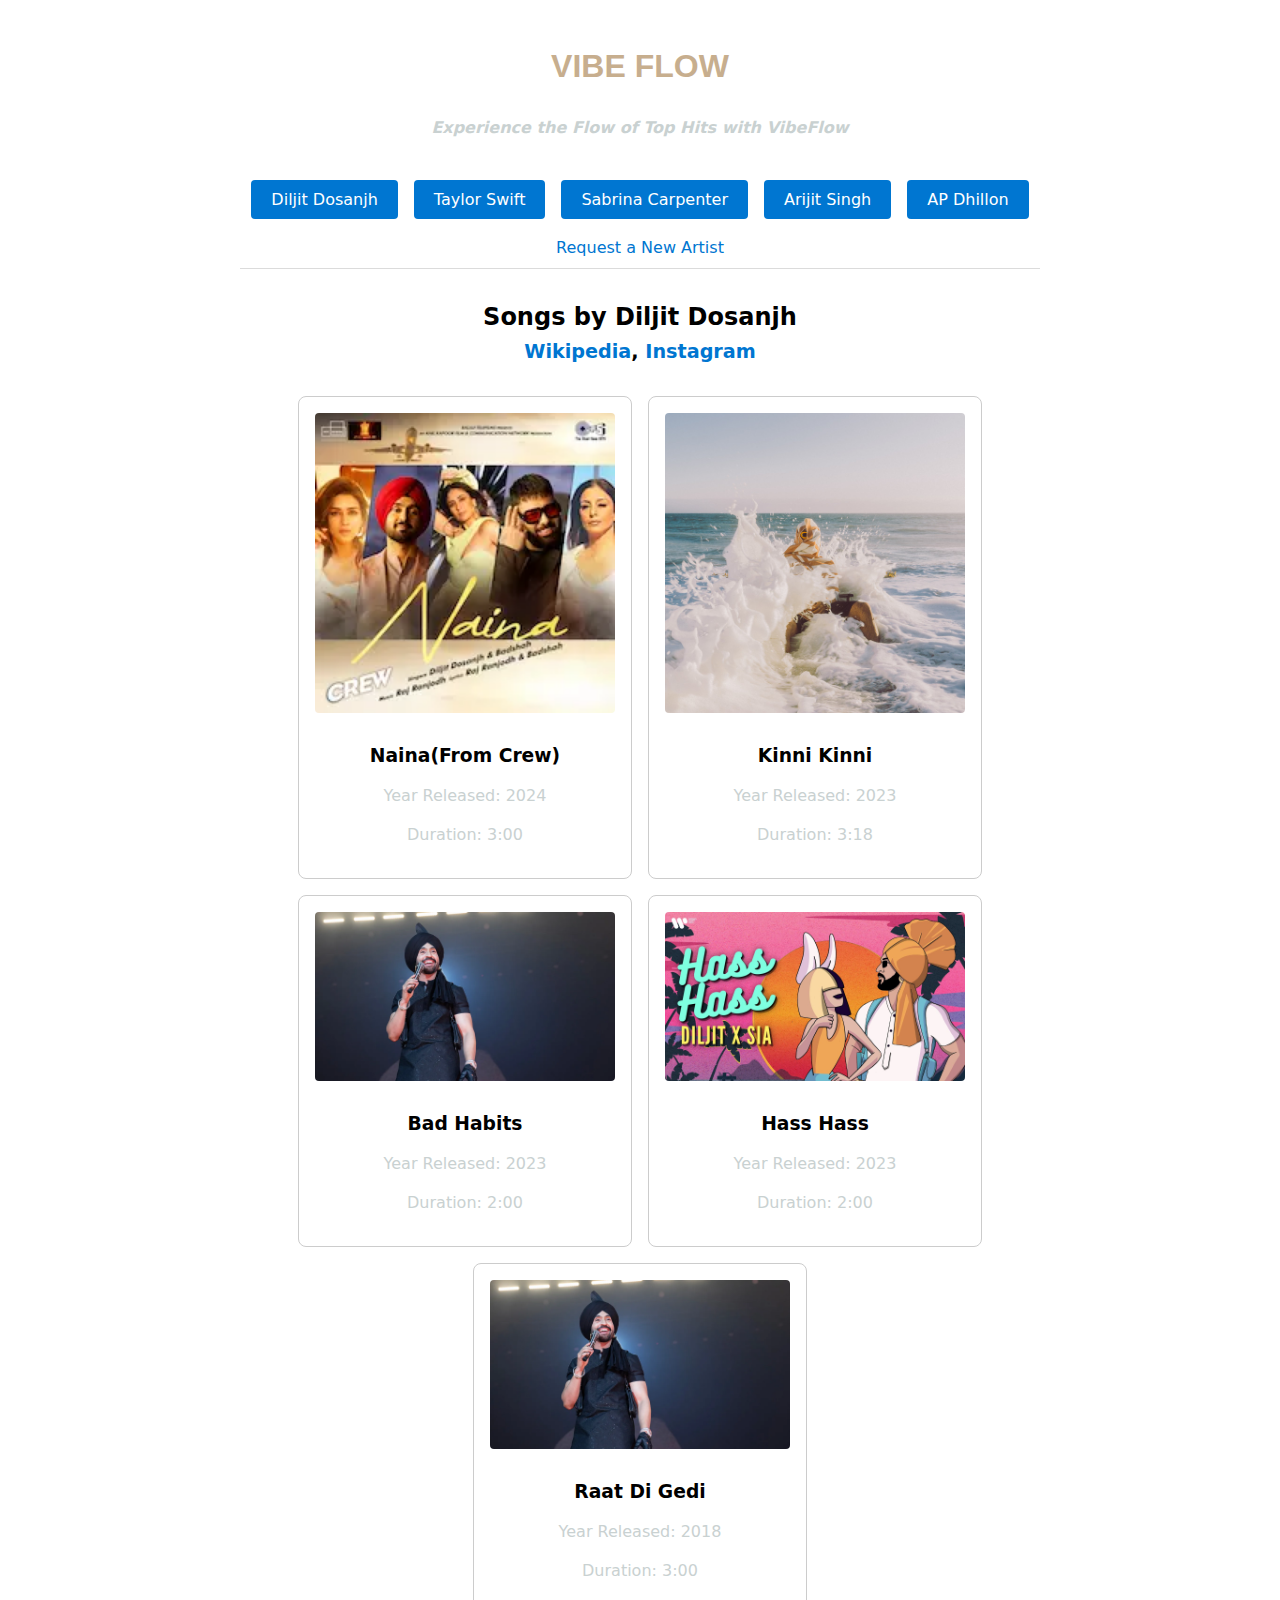
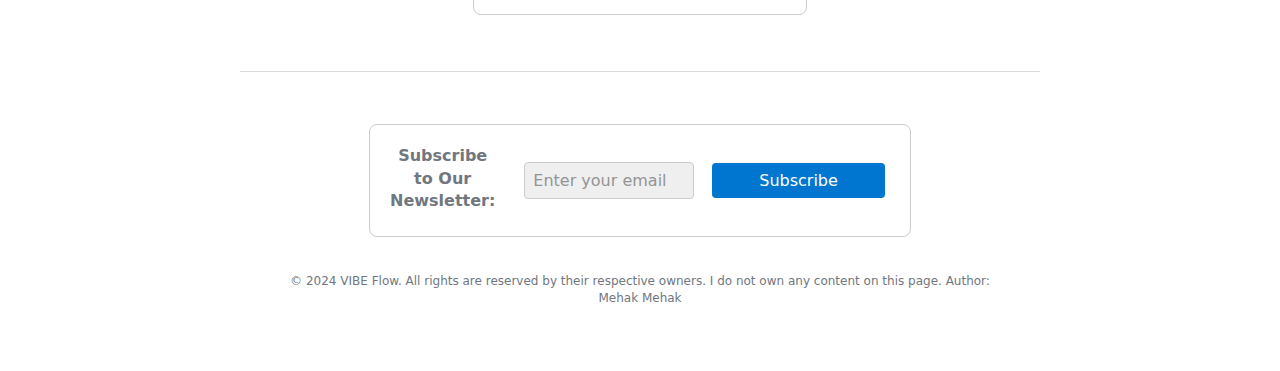
<file: index.html>
<!doctype html>
<html lang="en-CA">
  <head>
    <meta charset="utf-8" />
    <meta name="viewport" content="width=500, initial-scale=1" />

    <!-- Change this to your name-->
    <meta name="author" content="Mehak Mehak " />

    <title>VIBE FLOW</title>
    <!-- Classless CSS Stylesheet - https://watercss.kognise.dev/ -->
    <link rel="stylesheet" href="./css/water.css" />
  </head>
  <body>
    <style>
      h1{
        text-align: center;
        font-size: xx-large;
        font-family: Verdana, Geneva, Tahoma, sans-serif;
        color: rgb(199, 174, 142);
      }
      p{
        text-align: center;
        text-decoration: wavy;
        color: rgb(201, 209, 209);
      }
    
    </style>
    <header>
      <!-- Change this to your App's info -->
      <h1>VIBE FLOW</h1>
      <p><i><b>Experience the Flow of Top Hits with VibeFlow</b></i></p> <hr> 
    </header>

    <nav id="menu">
      <!-- Dynamically create your menu category buttons here -->
    </nav>

    <hr />

    <main>
      <h2 id="selected-artist">   
        <!-- Dynamically update the selected category title -->
      </h2>

      <div id="card-container">
        <!-- Card elements will be dynamically created by app.js -->
      </div>
    </main>

    <footer>
      <form id="newsletter-form" action="https://httpbin.org/post" method="POST">
        <div class="newsletter-wrapper">
          <label for="email">Subscribe to Our Newsletter:</label>
          <input type="email" id="email" name="email" placeholder="Enter your email" required pattern="[a-z0-9._%+-]+@[a-z0-9.-]+\.[a-z]{2,}$" title="Please enter a valid email address.">
          <input type="submit" value="Subscribe">
        </div>
      </form>
      <p class="copyright-text">
        © 2024 VIBE Flow. All rights are reserved by their respective owners. I do not own any content on this page.
        Author: Mehak Mehak 
      </p>
    </footer>

    <!-- JavaScript Data Files -->
    <script src="./js/artists.js"></script>
    <script src="./js/songs.js"></script>

    <!-- Main App JavaScript File -->
    <script src="./js/app.js"></script> 
    
  </body>
</html>
</file>
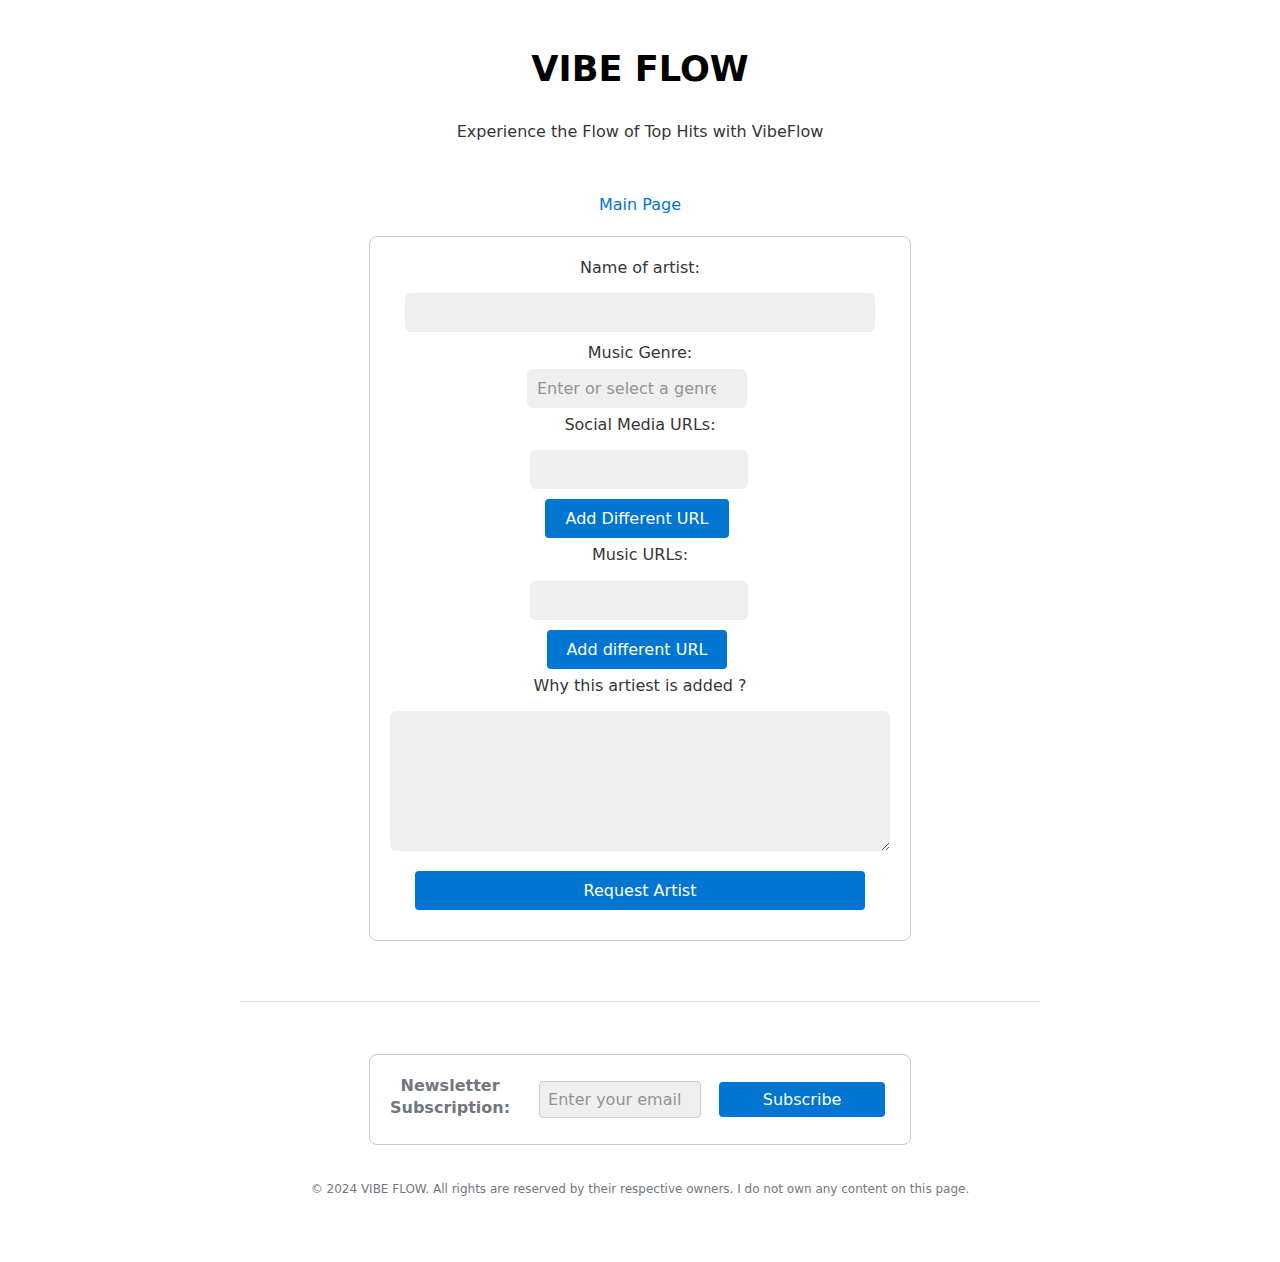
<file: request.html>
<!doctype html>
<html lang="en-CA">
    <head>
        <meta charset="utf-8" />
        <meta name="viewport" content="width=500, initial-scale=1" />
        <meta
            name="description"
            content=""
        />
        <meta name="author" content="Mehak Mehak " />

        <title>VIBE FLOW</title>
        <!-- Classless CSS Stylesheet - https://watercss.kognise.dev/ -->
        <link rel="stylesheet" href="./css/water.css" />
    </head>
  <body>
    <header>
        <h1>VIBE FLOW</h1>
        <p>Experience the Flow of Top Hits with VibeFlow</p> <hr><hr>
      
        <nav>
          <a href="index.html">Main Page </a>
        </nav>
    </header>

    <main>
      <form id="new-artist-form" action="https://httpbin.org/post" method="POST">
        
        <label for="artist-name">Name of artist:</label>
        <input type="text" id="artist-name" name="artist-name" required>

        <label for="music-genre">Music Genre:</label>
        <input list="genres" id="music-genre" name="genre" placeholder="Enter or select a genre">
        <datalist id="genres">
            <option value="Hip Hop">
            <option value="Party">
            <option value="SAD ">
            <option value="Rock">
        </datalist>
          
        <label for="social-urls">Social Media URLs:</label>
        <div id="social-urls-wrapper">
          <input type="url" name="social-urls" required>
          <button type="button" id="add-social-url">Add Different  URL</button>
        </div>

        <label for="music-urls">Music URLs:</label>
        <div id="music-urls-wrapper">
          <input type="url" name="music-urls" required>
          <button type="button" id="add-music-url">Add different  URL</button>
        </div>


        <label for="artist-description">Why this artiest is added ?</label>
        <textarea id="artist-description" name="artist-description" required></textarea>

        <input type="submit" value="Request Artist">
      </form>
    </main>

    <!-- Newsletter Sign up Form -->
    <footer>
        <form id="newsletter-form" action="https://httpbin.org/post" method="POST">
          <div class="newsletter-wrapper">
            <label for="email">Newsletter Subscription:</label>
            <input type="email" id="email" name="email" placeholder="Enter your email" required pattern="[a-z0-9._%+-]+@[a-z0-9.-]+\.[a-z]{2,}$" title="Valid email address must be entered.">
            <input type="submit" value="Subscribe">
          </div>
        </form>
        <p class="copyright-text">
            © 2024 VIBE FLOW. All rights are reserved by their respective owners. I do not own any content on this page.
        </p>
    </footer>

    <!-- JavaScript Data Files -->
    <script src="./js/artists.js"></script>
    <script src="./js/songs.js"></script>

    <!-- Main App JavaScript File -->
    <script src="./js/app.js"></script>
  </body>
</html>
</file>
<file: css/water.css>
/** https://cdn.jsdelivr.net/npm/water.css@2/out/water.css **/

/**
 * Automatic version:
 * Uses light theme by default but switches to dark theme
 * if a system-wide theme preference is set on the user's device.
 */

 :root {
  --background-body: #fff;
  --background: #efefef;
  --background-alt: #f7f7f7;
  --selection: #9e9e9e;
  --text-main: #363636;
  --text-bright: #000;
  --text-muted: #70777f;
  --links: #0076d1;
  --focus: #0096bfab;
  --border: #dbdbdb;
  --code: #000;
  --animation-duration: 0.1s;
  --button-base: #d0cfcf;
  --button-hover: #9b9b9b;
  --scrollbar-thumb: rgb(170, 170, 170);
  --scrollbar-thumb-hover: var(--button-hover);
  --form-placeholder: #949494;
  --form-text: #1d1d1d;
  --variable: #39a33c;
  --highlight: #ff0;
  --select-arrow: url("data:image/svg+xml;charset=utf-8,%3C?xml version='1.0' encoding='utf-8'?%3E %3Csvg version='1.1' xmlns='http://www.w3.org/2000/svg' xmlns:xlink='http://www.w3.org/1999/xlink' height='62.5' width='116.9' fill='%23161f27'%3E %3Cpath d='M115.3,1.6 C113.7,0 111.1,0 109.5,1.6 L58.5,52.7 L7.4,1.6 C5.8,0 3.2,0 1.6,1.6 C0,3.2 0,5.8 1.6,7.4 L55.5,61.3 C56.3,62.1 57.3,62.5 58.4,62.5 C59.4,62.5 60.5,62.1 61.3,61.3 L115.2,7.4 C116.9,5.8 116.9,3.2 115.3,1.6Z'/%3E %3C/svg%3E");
}

@media (prefers-color-scheme: dark) {
  :root {
    --background-body: #202b38;
    --background: #161f27;
    --background-alt: #1a242f;
    --selection: #1c76c5;
    --text-main: #dbdbdb;
    --text-bright: #fff;
    --text-muted: #a9b1ba;
    --links: #41adff;
    --focus: #0096bfab;
    --border: #526980;
    --code: #ffbe85;
    --animation-duration: 0.1s;
    --button-base: #0c151c;
    --button-hover: #040a0f;
    --scrollbar-thumb: var(--button-hover);
    --scrollbar-thumb-hover: rgb(0, 0, 0);
    --form-placeholder: #a9a9a9;
    --form-text: #fff;
    --variable: #d941e2;
    --highlight: #efdb43;
    --select-arrow: url("data:image/svg+xml;charset=utf-8,%3C?xml version='1.0' encoding='utf-8'?%3E %3Csvg version='1.1' xmlns='http://www.w3.org/2000/svg' xmlns:xlink='http://www.w3.org/1999/xlink' height='62.5' width='116.9' fill='%23efefef'%3E %3Cpath d='M115.3,1.6 C113.7,0 111.1,0 109.5,1.6 L58.5,52.7 L7.4,1.6 C5.8,0 3.2,0 1.6,1.6 C0,3.2 0,5.8 1.6,7.4 L55.5,61.3 C56.3,62.1 57.3,62.5 58.4,62.5 C59.4,62.5 60.5,62.1 61.3,61.3 L115.2,7.4 C116.9,5.8 116.9,3.2 115.3,1.6Z'/%3E %3C/svg%3E");
  }
}

html {
  scrollbar-color: rgb(170, 170, 170) #fff;
  scrollbar-color: var(--scrollbar-thumb) var(--background-body);
  scrollbar-width: thin;
}

@media (prefers-color-scheme: dark) {
  html {
    scrollbar-color: #040a0f #202b38;
    scrollbar-color: var(--scrollbar-thumb) var(--background-body);
  }
}

@media (prefers-color-scheme: dark) {
  html {
    scrollbar-color: #040a0f #202b38;
    scrollbar-color: var(--scrollbar-thumb) var(--background-body);
  }
}

@media (prefers-color-scheme: dark) {
  html {
    scrollbar-color: #040a0f #202b38;
    scrollbar-color: var(--scrollbar-thumb) var(--background-body);
  }
}

@media (prefers-color-scheme: dark) {
  html {
    scrollbar-color: #040a0f #202b38;
    scrollbar-color: var(--scrollbar-thumb) var(--background-body);
  }
}

@media (prefers-color-scheme: dark) {
  html {
    scrollbar-color: #040a0f #202b38;
    scrollbar-color: var(--scrollbar-thumb) var(--background-body);
  }
}

@media (prefers-color-scheme: dark) {
  html {
    scrollbar-color: #040a0f #202b38;
    scrollbar-color: var(--scrollbar-thumb) var(--background-body);
  }
}

body {
  font-family:
    system-ui,
    -apple-system,
    BlinkMacSystemFont,
    "Segoe UI",
    "Roboto",
    "Oxygen",
    "Ubuntu",
    "Cantarell",
    "Fira Sans",
    "Droid Sans",
    "Helvetica Neue",
    "Segoe UI Emoji",
    "Apple Color Emoji",
    "Noto Color Emoji",
    sans-serif;
  line-height: 1.4;
  max-width: 800px;
  margin: 20px auto;
  padding: 0 10px;
  word-wrap: break-word;
  color: #363636;
  color: var(--text-main);
  background: #fff;
  background: var(--background-body);
  text-rendering: optimizeLegibility;
}

@media (prefers-color-scheme: dark) {
  body {
    background: #202b38;
    background: var(--background-body);
  }
}

@media (prefers-color-scheme: dark) {
  body {
    color: #dbdbdb;
    color: var(--text-main);
  }
}

button {
  transition:
    background-color 0.1s linear,
    border-color 0.1s linear,
    color 0.1s linear,
    box-shadow 0.1s linear,
    transform 0.1s ease;
  transition:
    background-color var(--animation-duration) linear,
    border-color var(--animation-duration) linear,
    color var(--animation-duration) linear,
    box-shadow var(--animation-duration) linear,
    transform var(--animation-duration) ease;
}

@media (prefers-color-scheme: dark) {
  button {
    transition:
      background-color 0.1s linear,
      border-color 0.1s linear,
      color 0.1s linear,
      box-shadow 0.1s linear,
      transform 0.1s ease;
    transition:
      background-color var(--animation-duration) linear,
      border-color var(--animation-duration) linear,
      color var(--animation-duration) linear,
      box-shadow var(--animation-duration) linear,
      transform var(--animation-duration) ease;
  }
}

input {
  transition:
    background-color 0.1s linear,
    border-color 0.1s linear,
    color 0.1s linear,
    box-shadow 0.1s linear,
    transform 0.1s ease;
  transition:
    background-color var(--animation-duration) linear,
    border-color var(--animation-duration) linear,
    color var(--animation-duration) linear,
    box-shadow var(--animation-duration) linear,
    transform var(--animation-duration) ease;
}

@media (prefers-color-scheme: dark) {
  input {
    transition:
      background-color 0.1s linear,
      border-color 0.1s linear,
      color 0.1s linear,
      box-shadow 0.1s linear,
      transform 0.1s ease;
    transition:
      background-color var(--animation-duration) linear,
      border-color var(--animation-duration) linear,
      color var(--animation-duration) linear,
      box-shadow var(--animation-duration) linear,
      transform var(--animation-duration) ease;
  }
}

textarea {
  transition:
    background-color 0.1s linear,
    border-color 0.1s linear,
    color 0.1s linear,
    box-shadow 0.1s linear,
    transform 0.1s ease;
  transition:
    background-color var(--animation-duration) linear,
    border-color var(--animation-duration) linear,
    color var(--animation-duration) linear,
    box-shadow var(--animation-duration) linear,
    transform var(--animation-duration) ease;
}

@media (prefers-color-scheme: dark) {
  textarea {
    transition:
      background-color 0.1s linear,
      border-color 0.1s linear,
      color 0.1s linear,
      box-shadow 0.1s linear,
      transform 0.1s ease;
    transition:
      background-color var(--animation-duration) linear,
      border-color var(--animation-duration) linear,
      color var(--animation-duration) linear,
      box-shadow var(--animation-duration) linear,
      transform var(--animation-duration) ease;
  }
}

h1 {
  font-size: 2.2em;
  margin-top: 0;
}

h1,
h2,
h3,
h4,
h5,
h6 {
  margin-bottom: 12px;
  margin-top: 24px;
}

h1 {
  color: #000;
  color: var(--text-bright);
}

@media (prefers-color-scheme: dark) {
  h1 {
    color: #fff;
    color: var(--text-bright);
  }
}

h2 {
  color: #000;
  color: var(--text-bright);
}

@media (prefers-color-scheme: dark) {
  h2 {
    color: #fff;
    color: var(--text-bright);
  }
}

h3 {
  color: #000;
  color: var(--text-bright);
}

@media (prefers-color-scheme: dark) {
  h3 {
    color: #fff;
    color: var(--text-bright);
  }
}

h4 {
  color: #000;
  color: var(--text-bright);
}

@media (prefers-color-scheme: dark) {
  h4 {
    color: #fff;
    color: var(--text-bright);
  }
}

h5 {
  color: #000;
  color: var(--text-bright);
}

@media (prefers-color-scheme: dark) {
  h5 {
    color: #fff;
    color: var(--text-bright);
  }
}

h6 {
  color: #000;
  color: var(--text-bright);
}

@media (prefers-color-scheme: dark) {
  h6 {
    color: #fff;
    color: var(--text-bright);
  }
}

strong {
  color: #000;
  color: var(--text-bright);
}

@media (prefers-color-scheme: dark) {
  strong {
    color: #fff;
    color: var(--text-bright);
  }
}

h1,
h2,
h3,
h4,
h5,
h6,
b,
strong,
th {
  font-weight: 600;
}

q::before {
  content: none;
}

q::after {
  content: none;
}

blockquote {
  border-left: 4px solid #0096bfab;
  border-left: 4px solid var(--focus);
  margin: 1.5em 0;
  padding: 0.5em 1em;
  font-style: italic;
}

@media (prefers-color-scheme: dark) {
  blockquote {
    border-left: 4px solid #0096bfab;
    border-left: 4px solid var(--focus);
  }
}

q {
  border-left: 4px solid #0096bfab;
  border-left: 4px solid var(--focus);
  margin: 1.5em 0;
  padding: 0.5em 1em;
  font-style: italic;
}

@media (prefers-color-scheme: dark) {
  q {
    border-left: 4px solid #0096bfab;
    border-left: 4px solid var(--focus);
  }
}

blockquote > footer {
  font-style: normal;
  border: 0;
}

blockquote cite {
  font-style: normal;
}

address {
  font-style: normal;
}

a[href^="mailto\:"]::before {
  content: "📧 ";
}

a[href^="tel\:"]::before {
  content: "📞 ";
}

a[href^="sms\:"]::before {
  content: "💬 ";
}

mark {
  background-color: #ff0;
  background-color: var(--highlight);
  border-radius: 2px;
  padding: 0 2px 0 2px;
  color: #000;
}

@media (prefers-color-scheme: dark) {
  mark {
    background-color: #efdb43;
    background-color: var(--highlight);
  }
}

a > code,
a > strong {
  color: inherit;
}

button,
select,
input[type="submit"],
input[type="reset"],
input[type="button"],
input[type="checkbox"],
input[type="range"],
input[type="radio"] {
  cursor: pointer;
}

input,
select {
  display: block;
}

[type="checkbox"],
[type="radio"] {
  display: initial;
}

input {
  color: #1d1d1d;
  color: var(--form-text);
  background-color: #efefef;
  background-color: var(--background);
  font-family: inherit;
  font-size: inherit;
  margin-right: 6px;
  margin-bottom: 6px;
  padding: 10px;
  border: none;
  border-radius: 6px;
  outline: none;
}

@media (prefers-color-scheme: dark) {
  input {
    background-color: #161f27;
    background-color: var(--background);
  }
}

@media (prefers-color-scheme: dark) {
  input {
    color: #fff;
    color: var(--form-text);
  }
}

button {
  color: #1d1d1d;
  color: var(--form-text);
  background-color: #efefef;
  background-color: var(--background);
  font-family: inherit;
  font-size: inherit;
  margin-right: 6px;
  margin-bottom: 6px;
  padding: 10px;
  border: none;
  border-radius: 6px;
  outline: none;
}

@media (prefers-color-scheme: dark) {
  button {
    background-color: #161f27;
    background-color: var(--background);
  }
}

@media (prefers-color-scheme: dark) {
  button {
    color: #fff;
    color: var(--form-text);
  }
}

textarea {
  color: #1d1d1d;
  color: var(--form-text);
  background-color: #efefef;
  background-color: var(--background);
  font-family: inherit;
  font-size: inherit;
  margin-right: 6px;
  margin-bottom: 6px;
  padding: 10px;
  border: none;
  border-radius: 6px;
  outline: none;
}

@media (prefers-color-scheme: dark) {
  textarea {
    background-color: #161f27;
    background-color: var(--background);
  }
}

@media (prefers-color-scheme: dark) {
  textarea {
    color: #fff;
    color: var(--form-text);
  }
}

select {
  color: #1d1d1d;
  color: var(--form-text);
  background-color: #efefef;
  background-color: var(--background);
  font-family: inherit;
  font-size: inherit;
  margin-right: 6px;
  margin-bottom: 6px;
  padding: 10px;
  border: none;
  border-radius: 6px;
  outline: none;
}

@media (prefers-color-scheme: dark) {
  select {
    background-color: #161f27;
    background-color: var(--background);
  }
}

@media (prefers-color-scheme: dark) {
  select {
    color: #fff;
    color: var(--form-text);
  }
}

button {
  background-color: #d0cfcf;
  background-color: var(--button-base);
  padding-right: 30px;
  padding-left: 30px;
}

@media (prefers-color-scheme: dark) {
  button {
    background-color: #0c151c;
    background-color: var(--button-base);
  }
}

input[type="submit"] {
  background-color: #d0cfcf;
  background-color: var(--button-base);
  padding-right: 30px;
  padding-left: 30px;
}

@media (prefers-color-scheme: dark) {
  input[type="submit"] {
    background-color: #0c151c;
    background-color: var(--button-base);
  }
}

input[type="reset"] {
  background-color: #d0cfcf;
  background-color: var(--button-base);
  padding-right: 30px;
  padding-left: 30px;
}

@media (prefers-color-scheme: dark) {
  input[type="reset"] {
    background-color: #0c151c;
    background-color: var(--button-base);
  }
}

input[type="button"] {
  background-color: #d0cfcf;
  background-color: var(--button-base);
  padding-right: 30px;
  padding-left: 30px;
}

@media (prefers-color-scheme: dark) {
  input[type="button"] {
    background-color: #0c151c;
    background-color: var(--button-base);
  }
}

button:hover {
  background: #9b9b9b;
  background: var(--button-hover);
}

@media (prefers-color-scheme: dark) {
  button:hover {
    background: #040a0f;
    background: var(--button-hover);
  }
}

input[type="submit"]:hover {
  background: #9b9b9b;
  background: var(--button-hover);
}

@media (prefers-color-scheme: dark) {
  input[type="submit"]:hover {
    background: #040a0f;
    background: var(--button-hover);
  }
}

input[type="reset"]:hover {
  background: #9b9b9b;
  background: var(--button-hover);
}

@media (prefers-color-scheme: dark) {
  input[type="reset"]:hover {
    background: #040a0f;
    background: var(--button-hover);
  }
}

input[type="button"]:hover {
  background: #9b9b9b;
  background: var(--button-hover);
}

@media (prefers-color-scheme: dark) {
  input[type="button"]:hover {
    background: #040a0f;
    background: var(--button-hover);
  }
}

input[type="color"] {
  min-height: 2rem;
  padding: 8px;
  cursor: pointer;
}

input[type="checkbox"],
input[type="radio"] {
  height: 1em;
  width: 1em;
}

input[type="radio"] {
  border-radius: 100%;
}

input {
  vertical-align: top;
}

label {
  vertical-align: middle;
  margin-bottom: 4px;
  display: inline-block;
}

input:not([type="checkbox"]):not([type="radio"]),
input[type="range"],
select,
button,
textarea {
  -webkit-appearance: none;
  appearance: none;
}

textarea {
  display: block;
  margin-right: 0;
  box-sizing: border-box;
  resize: vertical;
}

textarea:not([cols]) {
  width: 100%;
}

textarea:not([rows]) {
  min-height: 40px;
  height: 140px;
}

select {
  background: #efefef
    url("data:image/svg+xml;charset=utf-8,%3C?xml version='1.0' encoding='utf-8'?%3E %3Csvg version='1.1' xmlns='http://www.w3.org/2000/svg' xmlns:xlink='http://www.w3.org/1999/xlink' height='62.5' width='116.9' fill='%23161f27'%3E %3Cpath d='M115.3,1.6 C113.7,0 111.1,0 109.5,1.6 L58.5,52.7 L7.4,1.6 C5.8,0 3.2,0 1.6,1.6 C0,3.2 0,5.8 1.6,7.4 L55.5,61.3 C56.3,62.1 57.3,62.5 58.4,62.5 C59.4,62.5 60.5,62.1 61.3,61.3 L115.2,7.4 C116.9,5.8 116.9,3.2 115.3,1.6Z'/%3E %3C/svg%3E")
    calc(100% - 12px) 50% / 12px no-repeat;
  background: var(--background) var(--select-arrow) calc(100% - 12px) 50% / 12px no-repeat;
  padding-right: 35px;
}

@media (prefers-color-scheme: dark) {
  select {
    background: #161f27
      url("data:image/svg+xml;charset=utf-8,%3C?xml version='1.0' encoding='utf-8'?%3E %3Csvg version='1.1' xmlns='http://www.w3.org/2000/svg' xmlns:xlink='http://www.w3.org/1999/xlink' height='62.5' width='116.9' fill='%23efefef'%3E %3Cpath d='M115.3,1.6 C113.7,0 111.1,0 109.5,1.6 L58.5,52.7 L7.4,1.6 C5.8,0 3.2,0 1.6,1.6 C0,3.2 0,5.8 1.6,7.4 L55.5,61.3 C56.3,62.1 57.3,62.5 58.4,62.5 C59.4,62.5 60.5,62.1 61.3,61.3 L115.2,7.4 C116.9,5.8 116.9,3.2 115.3,1.6Z'/%3E %3C/svg%3E")
      calc(100% - 12px) 50% / 12px no-repeat;
    background: var(--background) var(--select-arrow) calc(100% - 12px) 50% / 12px no-repeat;
  }
}

@media (prefers-color-scheme: dark) {
  select {
    background: #161f27
      url("data:image/svg+xml;charset=utf-8,%3C?xml version='1.0' encoding='utf-8'?%3E %3Csvg version='1.1' xmlns='http://www.w3.org/2000/svg' xmlns:xlink='http://www.w3.org/1999/xlink' height='62.5' width='116.9' fill='%23efefef'%3E %3Cpath d='M115.3,1.6 C113.7,0 111.1,0 109.5,1.6 L58.5,52.7 L7.4,1.6 C5.8,0 3.2,0 1.6,1.6 C0,3.2 0,5.8 1.6,7.4 L55.5,61.3 C56.3,62.1 57.3,62.5 58.4,62.5 C59.4,62.5 60.5,62.1 61.3,61.3 L115.2,7.4 C116.9,5.8 116.9,3.2 115.3,1.6Z'/%3E %3C/svg%3E")
      calc(100% - 12px) 50% / 12px no-repeat;
    background: var(--background) var(--select-arrow) calc(100% - 12px) 50% / 12px no-repeat;
  }
}

@media (prefers-color-scheme: dark) {
  select {
    background: #161f27
      url("data:image/svg+xml;charset=utf-8,%3C?xml version='1.0' encoding='utf-8'?%3E %3Csvg version='1.1' xmlns='http://www.w3.org/2000/svg' xmlns:xlink='http://www.w3.org/1999/xlink' height='62.5' width='116.9' fill='%23efefef'%3E %3Cpath d='M115.3,1.6 C113.7,0 111.1,0 109.5,1.6 L58.5,52.7 L7.4,1.6 C5.8,0 3.2,0 1.6,1.6 C0,3.2 0,5.8 1.6,7.4 L55.5,61.3 C56.3,62.1 57.3,62.5 58.4,62.5 C59.4,62.5 60.5,62.1 61.3,61.3 L115.2,7.4 C116.9,5.8 116.9,3.2 115.3,1.6Z'/%3E %3C/svg%3E")
      calc(100% - 12px) 50% / 12px no-repeat;
    background: var(--background) var(--select-arrow) calc(100% - 12px) 50% / 12px no-repeat;
  }
}

@media (prefers-color-scheme: dark) {
  select {
    background: #161f27
      url("data:image/svg+xml;charset=utf-8,%3C?xml version='1.0' encoding='utf-8'?%3E %3Csvg version='1.1' xmlns='http://www.w3.org/2000/svg' xmlns:xlink='http://www.w3.org/1999/xlink' height='62.5' width='116.9' fill='%23efefef'%3E %3Cpath d='M115.3,1.6 C113.7,0 111.1,0 109.5,1.6 L58.5,52.7 L7.4,1.6 C5.8,0 3.2,0 1.6,1.6 C0,3.2 0,5.8 1.6,7.4 L55.5,61.3 C56.3,62.1 57.3,62.5 58.4,62.5 C59.4,62.5 60.5,62.1 61.3,61.3 L115.2,7.4 C116.9,5.8 116.9,3.2 115.3,1.6Z'/%3E %3C/svg%3E")
      calc(100% - 12px) 50% / 12px no-repeat;
    background: var(--background) var(--select-arrow) calc(100% - 12px) 50% / 12px no-repeat;
  }
}

select::-ms-expand {
  display: none;
}

select[multiple] {
  padding-right: 10px;
  background-image: none;
  overflow-y: auto;
}

input:focus {
  box-shadow: 0 0 0 2px #0096bfab;
  box-shadow: 0 0 0 2px var(--focus);
}

@media (prefers-color-scheme: dark) {
  input:focus {
    box-shadow: 0 0 0 2px #0096bfab;
    box-shadow: 0 0 0 2px var(--focus);
  }
}

select:focus {
  box-shadow: 0 0 0 2px #0096bfab;
  box-shadow: 0 0 0 2px var(--focus);
}

@media (prefers-color-scheme: dark) {
  select:focus {
    box-shadow: 0 0 0 2px #0096bfab;
    box-shadow: 0 0 0 2px var(--focus);
  }
}

button:focus {
  box-shadow: 0 0 0 2px #0096bfab;
  box-shadow: 0 0 0 2px var(--focus);
}

@media (prefers-color-scheme: dark) {
  button:focus {
    box-shadow: 0 0 0 2px #0096bfab;
    box-shadow: 0 0 0 2px var(--focus);
  }
}

textarea:focus {
  box-shadow: 0 0 0 2px #0096bfab;
  box-shadow: 0 0 0 2px var(--focus);
}

@media (prefers-color-scheme: dark) {
  textarea:focus {
    box-shadow: 0 0 0 2px #0096bfab;
    box-shadow: 0 0 0 2px var(--focus);
  }
}

input[type="checkbox"]:active,
input[type="radio"]:active,
input[type="submit"]:active,
input[type="reset"]:active,
input[type="button"]:active,
input[type="range"]:active,
button:active {
  transform: translateY(2px);
}

input:disabled,
select:disabled,
button:disabled,
textarea:disabled {
  cursor: not-allowed;
  opacity: 0.5;
}

::-moz-placeholder {
  color: #949494;
  color: var(--form-placeholder);
}

:-ms-input-placeholder {
  color: #949494;
  color: var(--form-placeholder);
}

::-ms-input-placeholder {
  color: #949494;
  color: var(--form-placeholder);
}

::placeholder {
  color: #949494;
  color: var(--form-placeholder);
}

@media (prefers-color-scheme: dark) {
  ::-moz-placeholder {
    color: #a9a9a9;
    color: var(--form-placeholder);
  }

  :-ms-input-placeholder {
    color: #a9a9a9;
    color: var(--form-placeholder);
  }

  ::-ms-input-placeholder {
    color: #a9a9a9;
    color: var(--form-placeholder);
  }

  ::placeholder {
    color: #a9a9a9;
    color: var(--form-placeholder);
  }
}

fieldset {
  border: 1px #0096bfab solid;
  border: 1px var(--focus) solid;
  border-radius: 6px;
  margin: 0;
  margin-bottom: 12px;
  padding: 10px;
}

@media (prefers-color-scheme: dark) {
  fieldset {
    border: 1px #0096bfab solid;
    border: 1px var(--focus) solid;
  }
}

legend {
  font-size: 0.9em;
  font-weight: 600;
}

input[type="range"] {
  margin: 10px 0;
  padding: 10px 0;
  background: transparent;
}

input[type="range"]:focus {
  outline: none;
}

input[type="range"]::-webkit-slider-runnable-track {
  width: 100%;
  height: 9.5px;
  -webkit-transition: 0.2s;
  transition: 0.2s;
  background: #efefef;
  background: var(--background);
  border-radius: 3px;
}

@media (prefers-color-scheme: dark) {
  input[type="range"]::-webkit-slider-runnable-track {
    background: #161f27;
    background: var(--background);
  }
}

input[type="range"]::-webkit-slider-thumb {
  box-shadow:
    0 1px 1px #000,
    0 0 1px #0d0d0d;
  height: 20px;
  width: 20px;
  border-radius: 50%;
  background: #dbdbdb;
  background: var(--border);
  -webkit-appearance: none;
  margin-top: -7px;
}

@media (prefers-color-scheme: dark) {
  input[type="range"]::-webkit-slider-thumb {
    background: #526980;
    background: var(--border);
  }
}

input[type="range"]:focus::-webkit-slider-runnable-track {
  background: #efefef;
  background: var(--background);
}

@media (prefers-color-scheme: dark) {
  input[type="range"]:focus::-webkit-slider-runnable-track {
    background: #161f27;
    background: var(--background);
  }
}

input[type="range"]::-moz-range-track {
  width: 100%;
  height: 9.5px;
  -moz-transition: 0.2s;
  transition: 0.2s;
  background: #efefef;
  background: var(--background);
  border-radius: 3px;
}

@media (prefers-color-scheme: dark) {
  input[type="range"]::-moz-range-track {
    background: #161f27;
    background: var(--background);
  }
}

input[type="range"]::-moz-range-thumb {
  box-shadow:
    1px 1px 1px #000,
    0 0 1px #0d0d0d;
  height: 20px;
  width: 20px;
  border-radius: 50%;
  background: #dbdbdb;
  background: var(--border);
}

@media (prefers-color-scheme: dark) {
  input[type="range"]::-moz-range-thumb {
    background: #526980;
    background: var(--border);
  }
}

input[type="range"]::-ms-track {
  width: 100%;
  height: 9.5px;
  background: transparent;
  border-color: transparent;
  border-width: 16px 0;
  color: transparent;
}

input[type="range"]::-ms-fill-lower {
  background: #efefef;
  background: var(--background);
  border: 0.2px solid #010101;
  border-radius: 3px;
  box-shadow:
    1px 1px 1px #000,
    0 0 1px #0d0d0d;
}

@media (prefers-color-scheme: dark) {
  input[type="range"]::-ms-fill-lower {
    background: #161f27;
    background: var(--background);
  }
}

input[type="range"]::-ms-fill-upper {
  background: #efefef;
  background: var(--background);
  border: 0.2px solid #010101;
  border-radius: 3px;
  box-shadow:
    1px 1px 1px #000,
    0 0 1px #0d0d0d;
}

@media (prefers-color-scheme: dark) {
  input[type="range"]::-ms-fill-upper {
    background: #161f27;
    background: var(--background);
  }
}

input[type="range"]::-ms-thumb {
  box-shadow:
    1px 1px 1px #000,
    0 0 1px #0d0d0d;
  border: 1px solid #000;
  height: 20px;
  width: 20px;
  border-radius: 50%;
  background: #dbdbdb;
  background: var(--border);
}

@media (prefers-color-scheme: dark) {
  input[type="range"]::-ms-thumb {
    background: #526980;
    background: var(--border);
  }
}

input[type="range"]:focus::-ms-fill-lower {
  background: #efefef;
  background: var(--background);
}

@media (prefers-color-scheme: dark) {
  input[type="range"]:focus::-ms-fill-lower {
    background: #161f27;
    background: var(--background);
  }
}

input[type="range"]:focus::-ms-fill-upper {
  background: #efefef;
  background: var(--background);
}

@media (prefers-color-scheme: dark) {
  input[type="range"]:focus::-ms-fill-upper {
    background: #161f27;
    background: var(--background);
  }
}

a {
  text-decoration: none;
  color: #0076d1;
  color: var(--links);
}

@media (prefers-color-scheme: dark) {
  a {
    color: #41adff;
    color: var(--links);
  }
}

a:hover {
  text-decoration: underline;
}

code {
  background: #efefef;
  background: var(--background);
  color: #000;
  color: var(--code);
  padding: 2.5px 5px;
  border-radius: 6px;
  font-size: 1em;
}

@media (prefers-color-scheme: dark) {
  code {
    color: #ffbe85;
    color: var(--code);
  }
}

@media (prefers-color-scheme: dark) {
  code {
    background: #161f27;
    background: var(--background);
  }
}

samp {
  background: #efefef;
  background: var(--background);
  color: #000;
  color: var(--code);
  padding: 2.5px 5px;
  border-radius: 6px;
  font-size: 1em;
}

@media (prefers-color-scheme: dark) {
  samp {
    color: #ffbe85;
    color: var(--code);
  }
}

@media (prefers-color-scheme: dark) {
  samp {
    background: #161f27;
    background: var(--background);
  }
}

time {
  background: #efefef;
  background: var(--background);
  color: #000;
  color: var(--code);
  padding: 2.5px 5px;
  border-radius: 6px;
  font-size: 1em;
}

@media (prefers-color-scheme: dark) {
  time {
    color: #ffbe85;
    color: var(--code);
  }
}

@media (prefers-color-scheme: dark) {
  time {
    background: #161f27;
    background: var(--background);
  }
}

pre > code {
  padding: 10px;
  display: block;
  overflow-x: auto;
}

var {
  color: #39a33c;
  color: var(--variable);
  font-style: normal;
  font-family: monospace;
}

@media (prefers-color-scheme: dark) {
  var {
    color: #d941e2;
    color: var(--variable);
  }
}

kbd {
  background: #efefef;
  background: var(--background);
  border: 1px solid #dbdbdb;
  border: 1px solid var(--border);
  border-radius: 2px;
  color: #363636;
  color: var(--text-main);
  padding: 2px 4px 2px 4px;
}

@media (prefers-color-scheme: dark) {
  kbd {
    color: #dbdbdb;
    color: var(--text-main);
  }
}

@media (prefers-color-scheme: dark) {
  kbd {
    border: 1px solid #526980;
    border: 1px solid var(--border);
  }
}

@media (prefers-color-scheme: dark) {
  kbd {
    background: #161f27;
    background: var(--background);
  }
}

img,
video {
  max-width: 100%;
  height: auto;
}

hr {
  border: none;
  border-top: 1px solid #dbdbdb;
  border-top: 1px solid var(--border);
}

@media (prefers-color-scheme: dark) {
  hr {
    border-top: 1px solid #526980;
    border-top: 1px solid var(--border);
  }
}

table {
  border-collapse: collapse;
  margin-bottom: 10px;
  width: 100%;
  table-layout: fixed;
}

table caption {
  text-align: left;
}

td,
th {
  padding: 6px;
  text-align: left;
  vertical-align: top;
  word-wrap: break-word;
}

thead {
  border-bottom: 1px solid #dbdbdb;
  border-bottom: 1px solid var(--border);
}

@media (prefers-color-scheme: dark) {
  thead {
    border-bottom: 1px solid #526980;
    border-bottom: 1px solid var(--border);
  }
}

tfoot {
  border-top: 1px solid #dbdbdb;
  border-top: 1px solid var(--border);
}

@media (prefers-color-scheme: dark) {
  tfoot {
    border-top: 1px solid #526980;
    border-top: 1px solid var(--border);
  }
}

tbody tr:nth-child(even) {
  background-color: #efefef;
  background-color: var(--background);
}

@media (prefers-color-scheme: dark) {
  tbody tr:nth-child(even) {
    background-color: #161f27;
    background-color: var(--background);
  }
}

tbody tr:nth-child(even) button {
  background-color: #f7f7f7;
  background-color: var(--background-alt);
}

@media (prefers-color-scheme: dark) {
  tbody tr:nth-child(even) button {
    background-color: #1a242f;
    background-color: var(--background-alt);
  }
}

tbody tr:nth-child(even) button:hover {
  background-color: #fff;
  background-color: var(--background-body);
}

@media (prefers-color-scheme: dark) {
  tbody tr:nth-child(even) button:hover {
    background-color: #202b38;
    background-color: var(--background-body);
  }
}

::-webkit-scrollbar {
  height: 10px;
  width: 10px;
}

::-webkit-scrollbar-track {
  background: #efefef;
  background: var(--background);
  border-radius: 6px;
}

@media (prefers-color-scheme: dark) {
  ::-webkit-scrollbar-track {
    background: #161f27;
    background: var(--background);
  }
}

::-webkit-scrollbar-thumb {
  background: rgb(170, 170, 170);
  background: var(--scrollbar-thumb);
  border-radius: 6px;
}

@media (prefers-color-scheme: dark) {
  ::-webkit-scrollbar-thumb {
    background: #040a0f;
    background: var(--scrollbar-thumb);
  }
}

@media (prefers-color-scheme: dark) {
  ::-webkit-scrollbar-thumb {
    background: #040a0f;
    background: var(--scrollbar-thumb);
  }
}

::-webkit-scrollbar-thumb:hover {
  background: #9b9b9b;
  background: var(--scrollbar-thumb-hover);
}

@media (prefers-color-scheme: dark) {
  ::-webkit-scrollbar-thumb:hover {
    background: rgb(0, 0, 0);
    background: var(--scrollbar-thumb-hover);
  }
}

@media (prefers-color-scheme: dark) {
  ::-webkit-scrollbar-thumb:hover {
    background: rgb(0, 0, 0);
    background: var(--scrollbar-thumb-hover);
  }
}

::-moz-selection {
  background-color: #9e9e9e;
  background-color: var(--selection);
  color: #000;
  color: var(--text-bright);
}

::selection {
  background-color: #9e9e9e;
  background-color: var(--selection);
  color: #000;
  color: var(--text-bright);
}

@media (prefers-color-scheme: dark) {
  ::-moz-selection {
    color: #fff;
    color: var(--text-bright);
  }

  ::selection {
    color: #fff;
    color: var(--text-bright);
  }
}

@media (prefers-color-scheme: dark) {
  ::-moz-selection {
    background-color: #1c76c5;
    background-color: var(--selection);
  }

  ::selection {
    background-color: #1c76c5;
    background-color: var(--selection);
  }
}

details {
  display: flex;
  flex-direction: column;
  align-items: flex-start;
  background-color: #f7f7f7;
  background-color: var(--background-alt);
  padding: 10px 10px 0;
  margin: 1em 0;
  border-radius: 6px;
  overflow: hidden;
}

@media (prefers-color-scheme: dark) {
  details {
    background-color: #1a242f;
    background-color: var(--background-alt);
  }
}

details[open] {
  padding: 10px;
}

details > :last-child {
  margin-bottom: 0;
}

details[open] summary {
  margin-bottom: 10px;
}

summary {
  display: list-item;
  background-color: #efefef;
  background-color: var(--background);
  padding: 10px;
  margin: -10px -10px 0;
  cursor: pointer;
  outline: none;
}

@media (prefers-color-scheme: dark) {
  summary {
    background-color: #161f27;
    background-color: var(--background);
  }
}

summary:hover,
summary:focus {
  text-decoration: underline;
}

details > :not(summary) {
  margin-top: 0;
}

summary::-webkit-details-marker {
  color: #363636;
  color: var(--text-main);
}

@media (prefers-color-scheme: dark) {
  summary::-webkit-details-marker {
    color: #dbdbdb;
    color: var(--text-main);
  }
}

dialog {
  background-color: #f7f7f7;
  background-color: var(--background-alt);
  color: #363636;
  color: var(--text-main);
  border: none;
  border-radius: 6px;
  border-color: #dbdbdb;
  border-color: var(--border);
  padding: 10px 30px;
}

@media (prefers-color-scheme: dark) {
  dialog {
    border-color: #526980;
    border-color: var(--border);
  }
}

@media (prefers-color-scheme: dark) {
  dialog {
    color: #dbdbdb;
    color: var(--text-main);
  }
}

@media (prefers-color-scheme: dark) {
  dialog {
    background-color: #1a242f;
    background-color: var(--background-alt);
  }
}

dialog > header:first-child {
  background-color: #efefef;
  background-color: var(--background);
  border-radius: 6px 6px 0 0;
  margin: -10px -30px 10px;
  padding: 10px;
  text-align: center;
}

@media (prefers-color-scheme: dark) {
  dialog > header:first-child {
    background-color: #161f27;
    background-color: var(--background);
  }
}

dialog::-webkit-backdrop {
  background: #0000009c;
  -webkit-backdrop-filter: blur(4px);
  backdrop-filter: blur(4px);
}

dialog::backdrop {
  background: #0000009c;
  -webkit-backdrop-filter: blur(4px);
  backdrop-filter: blur(4px);
}

footer {
  border-top: 1px solid #dbdbdb;
  border-top: 1px solid var(--border);
  padding-top: 10px;
  color: #70777f;
  color: var(--text-muted);
}

@media (prefers-color-scheme: dark) {
  footer {
    color: #a9b1ba;
    color: var(--text-muted);
  }
}

@media (prefers-color-scheme: dark) {
  footer {
    border-top: 1px solid #526980;
    border-top: 1px solid var(--border);
  }
}

body > footer {
  margin-top: 40px;
}

@media print {
  body,
  pre,
  code,
  summary,
  details,
  button,
  input,
  textarea {
    background-color: #fff;
  }

  button,
  input,
  textarea {
    border: 1px solid #000;
  }

  body,
  h1,
  h2,
  h3,
  h4,
  h5,
  h6,
  pre,
  code,
  button,
  input,
  textarea,
  footer,
  summary,
  strong {
    color: #000;
  }

  summary::marker {
    color: #000;
  }

  summary::-webkit-details-marker {
    color: #000;
  }

  tbody tr:nth-child(even) {
    background-color: #f2f2f2;
  }

  a {
    color: #00f;
    text-decoration: underline;
  }
}

body,
h1,
h2,
p,
nav,
table {
  text-align: center;
}
table {
  margin-left: auto;
  margin-right: auto;
}

#card-container {
  display: flex;
  flex-wrap: wrap;
  justify-content: center;
  gap: 1rem;
  padding: 1rem;
}

.song-card {
  border: 1px solid #ccc;
  border-radius: 8px;
  padding: 1rem;
  width: 300px;
  transition: transform 0.3s ease;
}

.song-image {
  width: 100%;
  height: auto;
  border-radius: 4px;
}

nav#menu button {
  margin: 0.5em;
  position: relative;
  overflow: hidden;
}

nav#menu button::after {
  content: "";
  position: absolute;
  top: 0;
  left: 0;
  right: 0;
  bottom: 0;
  opacity: 0;
  transition: opacity 0.5s ease;
}

nav#menu button:hover::after {
  opacity: 0.5;
}

header a {
  color: #0076d1;
  text-decoration: none;
  transition: color 0.3s ease;
}

header a:hover {
  text-decoration: underline;
  color: #0056b3;
}

.artist-links {
  font-size: 0.8em;
}

/* Newsletter Form Styles */
footer {
  padding: 2rem;
  text-align: center;
}

.newsletter-wrapper {
  display: flex;
  align-items: center; /* Aligns items vertically in the center */
  justify-content: center; /* Centers the content horizontally */
  gap: 0.5rem; /* Adds space between elements */
}

footer form label {
  font-weight: bold;
  margin-right: 1rem;
}

footer form input[type="email"] {
  border: 1px solid #ccc;
  border-radius: 4px;
  padding: 0.5rem;
}

footer form input[type="submit"] {
  background-color: #0076d1;
  color: white;
  border: none;
  padding: 0.5rem 1rem;
  border-radius: 4px;
  cursor: pointer;
  transition: background-color 0.3s ease;
}

footer form input[type="submit"]:hover {
  background-color: #0056b3;
}

/* Styling for copyright text */
footer p.copyright-text {
  color: #70777f; /* Muted text color for better readability */
  font-size: 0.75rem;
  margin-top: 1rem; /* Space from the newsletter form */
}

/* General alignment */
body, header, main, footer {
  text-align: center; /* Centers text elements */
}

/* Centers main content blocks within the page */
header, main, footer {
  display: flex;
  flex-direction: column;
  align-items: center; /* Aligns children centrally in the cross-axis */
  justify-content: center;
}

/* Form styling */
form {
  display: flex;
  flex-direction: column;
  align-items: center;
  padding: 20px;
  border: 1px solid #ccc; /* Adds a subtle border for better visibility */
  border-radius: 8px; /* Rounds corners */
  width: 80%; /* Sets a max width to prevent very wide forms */
  max-width: 500px; /* Ensures forms do not exceed a reasonable width */
  margin: 20px auto; /* Centers form and adds spacing above and below */
}

/* Input and button styling within forms */
input[type="text"],
input[type="email"],
input[type="url"],
textarea,
input[type="submit"] {
  width: 90%; /* Makes form elements take most of the form width */
  margin: 10px 0; /* Adds vertical spacing */
}

/* Special styling for inline elements like labels next to inputs */
.newsletter-wrapper {
  display: flex;
  justify-content: center;
  align-items: center;
}

.newsletter-wrapper input[type="email"],
.newsletter-wrapper input[type="submit"] {
  margin: 0 5px; /* Adds spacing between inline elements */
}

/* Enhance the appearance of the button */
input[type="submit"], button {
  cursor: pointer;
  padding: 10px 20px;
  background-color: #0076d1;
  color: white;
  border: none;
  border-radius: 4px;
  transition: background-color 0.3s;
}

input[type="submit"]:hover, button:hover {
  background-color: #0056b3; /* Darker blue on hover for better interaction feedback */
}

/* Utility classes for better responsive design */
@media (max-width: 600px) {
  form, .newsletter-wrapper {
    flex-direction: column;
  }
}

.request-link-wrapper {
  text-align: center; /* Center the link */
  margin-top: 10px; /* Space from the last artist button */
}
</file>
